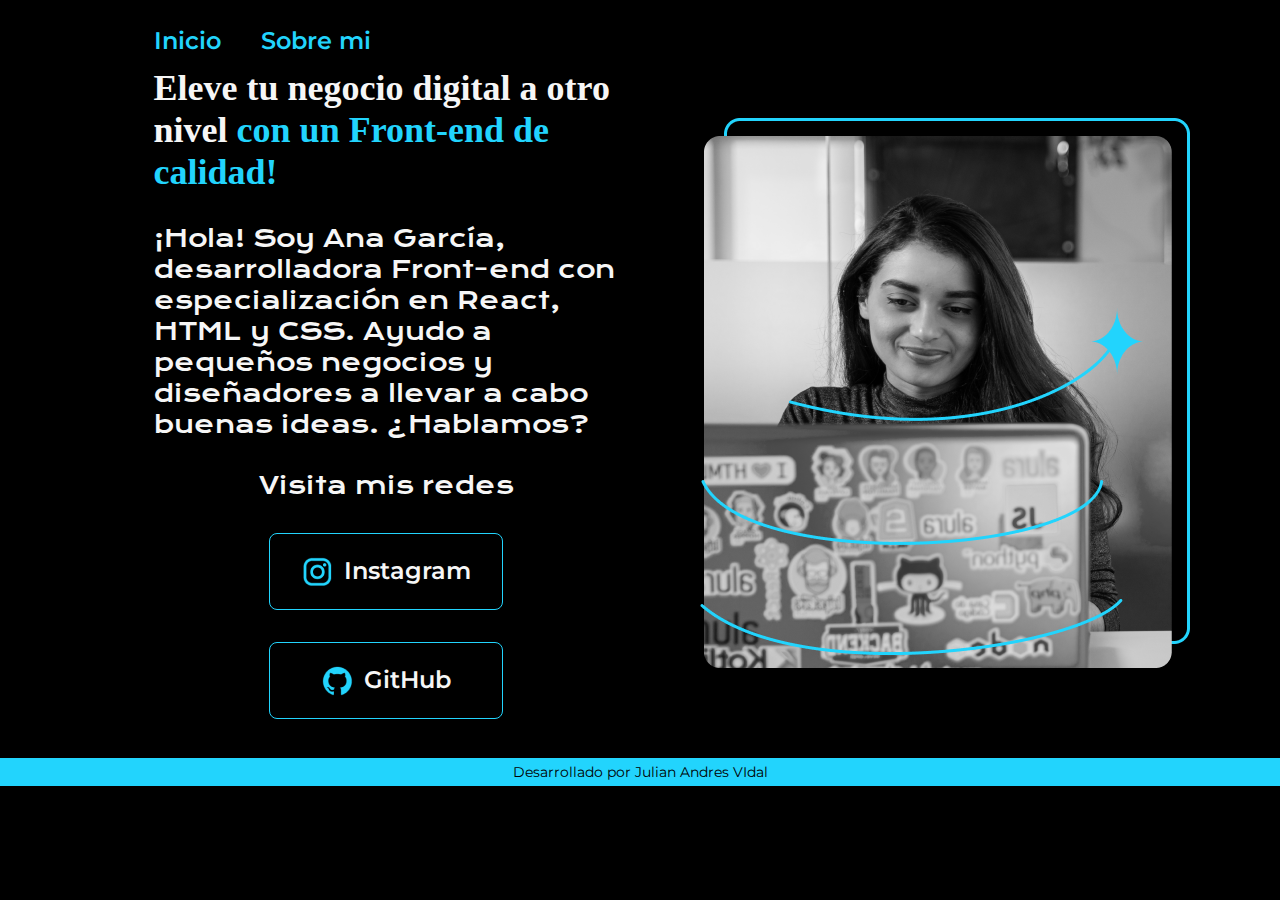
<file: index.html>
<!DOCTYPE html>
<html lang="es-mx">
<head>
    <meta charset="UTF-8"> 
    <meta http-equiv="X-UA-Compatible" content="IE=edge">
    <meta name="viewport" content="width=device-width, initial-scale=1.0">
    <title>Portafolio</title>
    <link rel="stylesheet" href="style/style.css">

</head>
<body>
    <header class="header">
        <nav class="header-menu">
            <a class="header_link" href="index.html">Inicio</a>
            <a class="header_link" href="about.html">Sobre mi</a>
        </nav>
    </header>
    <main class="presentacion">
        <section class="presentacion__contenido">
            <h1 class="presentacion__contenido__titulo">
                Eleve tu negocio digital a otro nivel 
                <strong class="titulo-destaque">con un Front-end de calidad!
                </strong>
            </h1>
                <p class="presentacion__contenido__texto">¡Hola! Soy Ana García, desarrolladora Front-end con
                    especialización en React, HTML y CSS. Ayudo a pequeños
                    negocios y diseñadores a llevar a cabo buenas ideas.
                    ¿Hablamos?

                </p>
                <div class="Presentacion-botones">
                    <h2 class="Presentacion-enlaces-subtitulos">Visita mis redes</h2>
                <a class="Presentacion_link" href="https://instagram.com/"><img src="assets/instagram.png"> Instagram</a>
                <a class="Presentacion_link" href="https://github.com/"><img src="assets/github.png"> GitHub</a>
                </div>
        </section>
            <img class="presentacion-imagen" src="imgenes/Imagem.png" alt="Foto de Ana García desarrolando un proyecto">
    </main>
    <footer class="footer">
        <p>Desarrollado por Julian Andres VIdal</p>
    </footer>
</body>
</html>
</file>
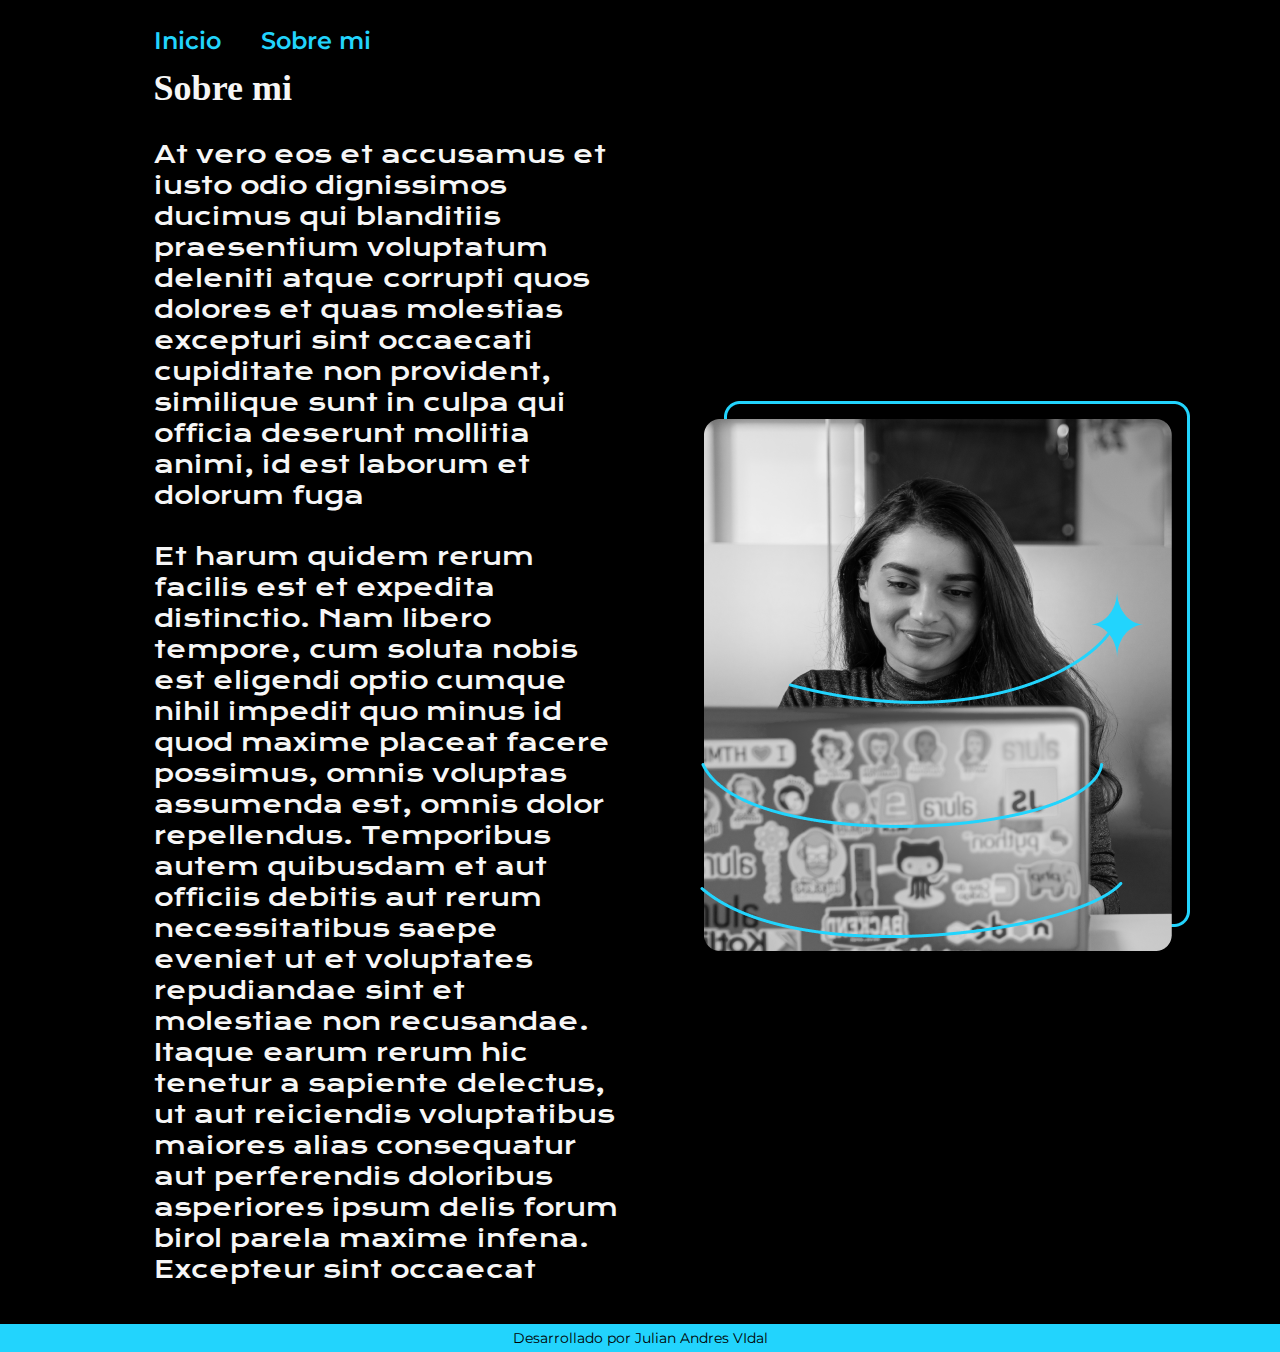
<file: about.html>
<!DOCTYPE html>
<html lang="en">
<head>
    <meta charset="UTF-8">
    <meta name="viewport" content="width=device-width, initial-scale=1.0">
    <title>sobre mi</title>
    <link rel="stylesheet" href="style/style.css">
</head>
<body>
    <header class="header">
        <nav class="header-menu">
            <a class="header_link" href="index.html">Inicio</a>
            <a class="header_link" href="about.html">Sobre mi</a>
        </nav>
    </header>
    <main class="presentacion">
        <section class="presentacion__contenido">
            <h1 class="presentacion__contenido__titulo">Sobre mi</h1>
           <p class="presentacion__contenido__texto">At vero eos et accusamus et iusto odio dignissimos ducimus qui blanditiis praesentium voluptatum deleniti atque corrupti quos dolores et quas molestias excepturi sint occaecati cupiditate non provident, similique sunt in culpa qui officia deserunt mollitia animi, id est laborum et dolorum fuga</p>
           <p class="presentacion__contenido__texto">Et harum quidem rerum facilis est et expedita distinctio. Nam libero tempore, cum soluta nobis est eligendi optio cumque nihil impedit quo minus id quod maxime placeat facere possimus, omnis voluptas assumenda est, omnis dolor repellendus. Temporibus autem quibusdam et aut officiis debitis aut rerum necessitatibus saepe eveniet ut et voluptates repudiandae sint et molestiae non recusandae. Itaque earum rerum hic tenetur a sapiente delectus, ut aut reiciendis voluptatibus maiores alias consequatur aut perferendis doloribus asperiores ipsum delis forum birol parela maxime infena. Excepteur sint occaecat</p> 
        </section>
        <img class="presentacion-imagen" src="imgenes/Imagem.png" alt="Foto de Ana García desarrolando un proyecto">
    </main>
    <footer class="footer">
        <p>Desarrollado por Julian Andres VIdal</p>
    </footer>
</body>
</html>
</file>
<file: style/style.css>
@import url('https://fonts.googleapis.com/css2?family=Krona+One&family=Montserrat&display=swap');

:root{
    --color-primario:#000000;
    --color-secundario: #f6f6f6;
    --color-terciario: #22d4fd;
    --color-cuartiario: #262626;

    --fuente_monserrat: 'Montserrat', sans-serif;
    --fuente-krona: 'Krona One', sans-serif;
}

* {
    padding: 0;
    margin:0;
}

body{
    box-sizing: border-box;
    background-color: var(--color-primario);
    color: var(--color-secundario);
}
.header{
    padding: 2% 0% 0% 12%; /* se valida posiciones de las margenes, derecha, arriba, abajo, izquierda*/
    
}
.header-menu{
    display: flex;
    gap: 40px;
}
.header_link{
    font-family:var(--fuente_monserrat);
    font-size: 1.5rem;
    font-weight: 600;
    color: var(--color-terciario);
    text-decoration: none;
}

.titulo-destaque {
    color: var(--color-terciario); ;
}

.presentacion {
    display: flex;
    align-items: center;
    justify-content: space-between;
    padding: 1% 7% 3% 12%;  /* Agraa una margen para centrar el contenido de los objetos en la pagina */
    gap: 82px;
}

.presentacion__contenido{
    width: 50%;
    display: flex; /* Alinea los objetos uno al lado del otro */
    flex-direction: column;
    gap: 30px;  /*agrega espacios iguales entre cada cuadrado*/
}

.presentacion__contenido__titulo{
    font-size: 2.25rem;
    font-family: var(--color-terciario)
}

.presentacion__contenido__texto{
    font-size: 1.5rem;
    font-family: var(--fuente-krona);
}
.Presentacion-botones{
    display: flex;
    justify-content: space-between;
    flex-direction: column;
    align-items: center;
    gap: 32px;
}
.Presentacion_link{
    width: 50%;
    text-align: center;
    padding: 21.5px 0;
    border-radius: 8px;
    font-family: var(--fuente_monserrat);
    font-size: 1.5rem;
    font-weight: 600;
    text-decoration: none;
    color: var(--color-secundario);
    border: 1px solid var(--color-terciario);
    display: flex;
    justify-content: center;
    gap: 10px;
}
.Presentacion-enlaces-subtitulos{
    font-family: 'krona one', sans-serif;
    font-size: 1.5rem;
    font-weight: 400;
}
.Presentacion_link:hover{
    background-color: var(--color-cuartiario);
}

.presentacion-imagen{
    width: 50%;
}
.footer{
    background-color: var(--color-terciario);
    padding: 5px;
    color: var(--color-primario);
    text-align: center;
    font-family: var(--fuente_monserrat);
    font-size: 0.9rem;
    font-weight: 400;
}
@media (max-width: 1200px){
    .header{
        padding: 10%;
    }
    .header-menu{
        justify-content: center;
    }
    .presentacion{
        flex-direction: column-reverse;
        padding: 5%;
    }
    .presentacion__contenido{
        width: auto;
    }
}
</file>
